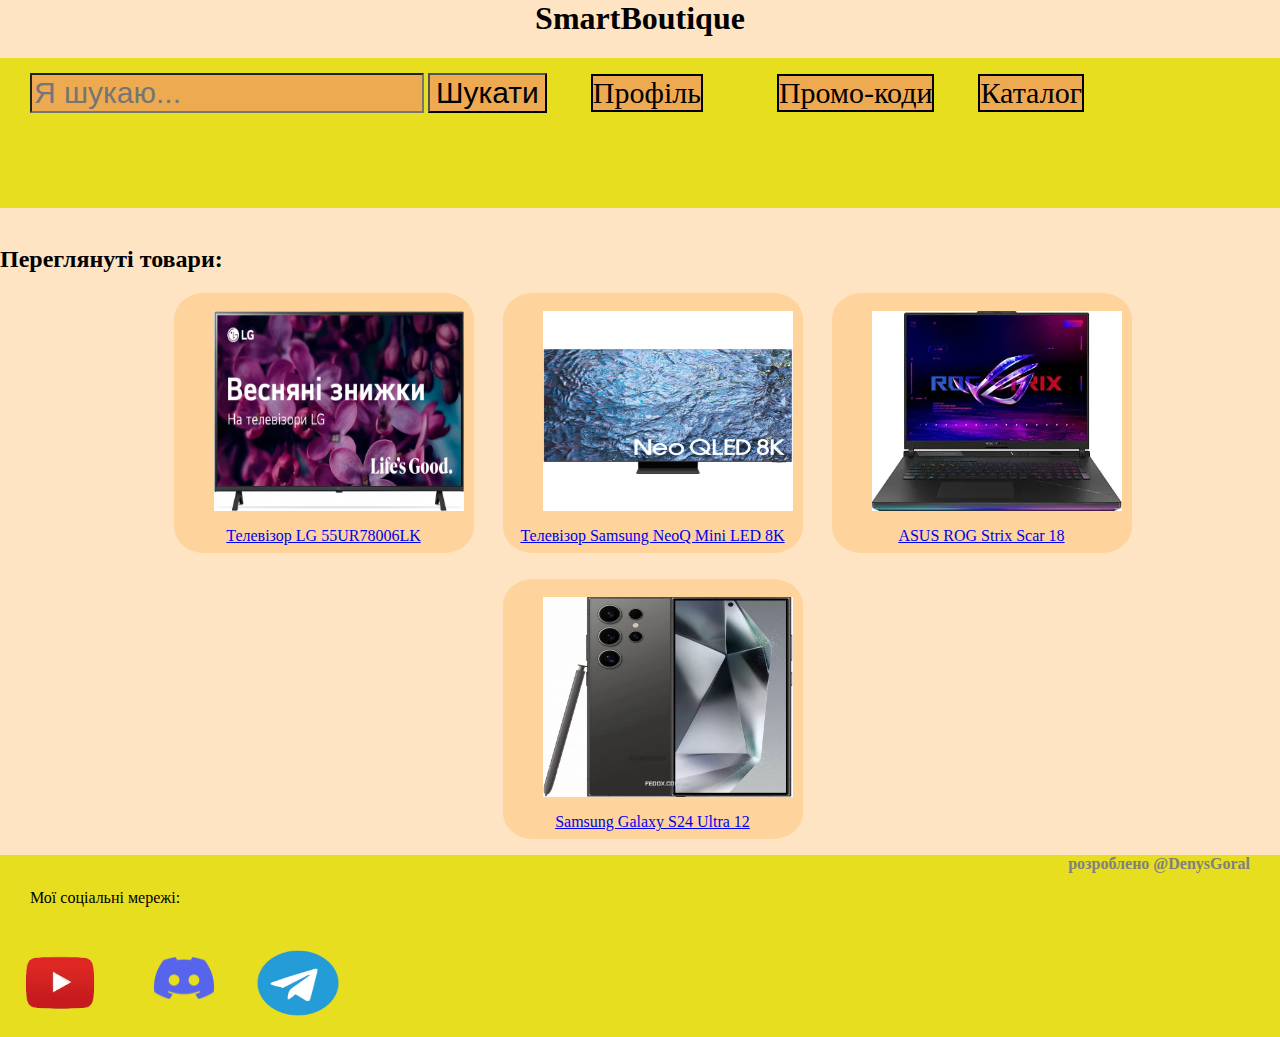
<file: index.html>
<html>

   <head>

      <link rel="stylesheet"  href="style.css">

      <link rel="icon" href="sbicon.png"><!-- 32×32 -->
       
      <title> SmartBoutique </title>
       

    
   </head> 



   <body>
    
      <header>

        <h1 align="center"> SmartBoutique </h1>

      </header>



      <nav>
      
   
         <form id="form"> 
            <input type="search" id="query" name="q" placeholder="Я шукаю...">
            <button>Шукати</button>
          </form>

         <ul class="profile" class="ul">
            <li class="drop"><a href="profile.html" class="a1">Профіль</a></li>  
         </ul>

         <ul class="promo" class="ul">
            <li class="drop"><a href="promo.html" class="a1">Промо-коди</a></li>
         </ul>

         <ul class="dropdown" class="ul">
            <li class="drop"> Каталог</li>
               <ol class="dropdown-content">
                  <li class="lii"><a href="tv.html" class="a">ТВ</a></li> 
                 
                  <li class="lii"><a href="smartphone.html" class="a">Сматфони</a></li>

            <li class="lii"><a href="laptop.html" class="a">Ноутбуки</a></li>
            </ol>
            
         </ul>

      </nav>

<br>

      <section>
         <div class="recomendations" align="center">
            <h2 align="left">Переглянуті товари:</h2>
           <div class="tv1"> 
            <br>
            <a href="https://rozetka.com.ua/ua/lg_55ur78006lk/p386410452/?gad_source=1&gclid=CjwKCAjw_LOwBhBFEiwAmSEQAT6sTHxHIq01DHFPgp8XTa5B9NFCSCXu-wqmiszOaw7ZP4V667nCxBoCfIYQAvD_BwE" class="TV"> <img src="tv.png" class="img"> <p class="p">Телевізор LG 55UR78006LK</p></a>
            <br>
           </div> 

           <div class="tv1"> 
            <br>
            <a href="https://www.moyo.ua/televizor_samsung_neo_qled_mini_led_8k_85qn900c_qe85qn900cuxua_/538438.html?utm_source=google&utm_medium=cpc&utm_id=20589500605&utm_campaign=Performance_Max_Local_store_visits_and_promotions_%D0%BC%D0%B0%D0%BA%D1%81_%D1%86%D0%B5%D0%BD%D0%BD%D0%BE%D1%81%D1%82%D1%8C&gad_source=1&gclid=CjwKCAjw_LOwBhBFEiwAmSEQAXklIEJoiLX6FYIat-2c6c-4XfxfICpEi7W2LlhRE_U9XzdrpAP6ixoCm4kQAvD_BwE" class="TV"> <img src="tv2.png" class="img"> <p class="p">Телевiзор Samsung NeoQ Mini LED 8K</p></a>
            <br>
           </div> 

           <div class="tv1"> 
            <br>
            <a href="https://itmag.ua/ua/catalog/noutbuki_asus/asus_rog_strix_scar_18_g834jy_g834jy_n6050/?gad_source=1&gclid=CjwKCAjw_LOwBhBFEiwAmSEQAQRVpenIVR3EhEYj5kGPZuZSZAai5tjKvXNOKIUZsSFPekGL5iguVxoCGiwQAvD_BwE" class="TV"> <img src="lap1.png" class="img"><p class="p"> ASUS ROG Strix Scar 18</p></a>
            <br>
           </div> 

           <div class="tv1"> 
            <br>
            <a href="https://fedox.com.ua/smartfon-samsung-galaxy-s24-ultra-12-1tb-titanium-black-sm-s928bzkpeuc-original-2esim?gad_source=1&gclid=CjwKCAjw_LOwBhBFEiwAmSEQAc5hr8Xa2-2RXUqS5L0ZnXfq2ut-HI2c9MrFJuWrRkKxOjn7blbP5RoCDs0QAvD_BwE" class="TV"> <img src="phone1.png" class="img"> <p class="p">Samsung Galaxy S24 Ultra 12</p></a>
            <br>
           </div> 
         </div>
          
         
      </section>



      <footer>

        <p class="p1"><b>розроблено  @DenysGoral</b></p>

        <p class="p2">Мої соціальні мережі:</p>

        <a href="https://www.youtube.com/channel/UCGQ6uQSp2zDEJY-2FsaMUWQ"><img src="yt.png" class="yt"></a>

        <a href="https://dsc.gg/lutypacyky"><img src="ds.png" class="ds"></a>

        <a href="https://t.me/dengamesclub"><img src="tg.png" class="tg"></a>
      </footer>


   <body>








</html>
</file>
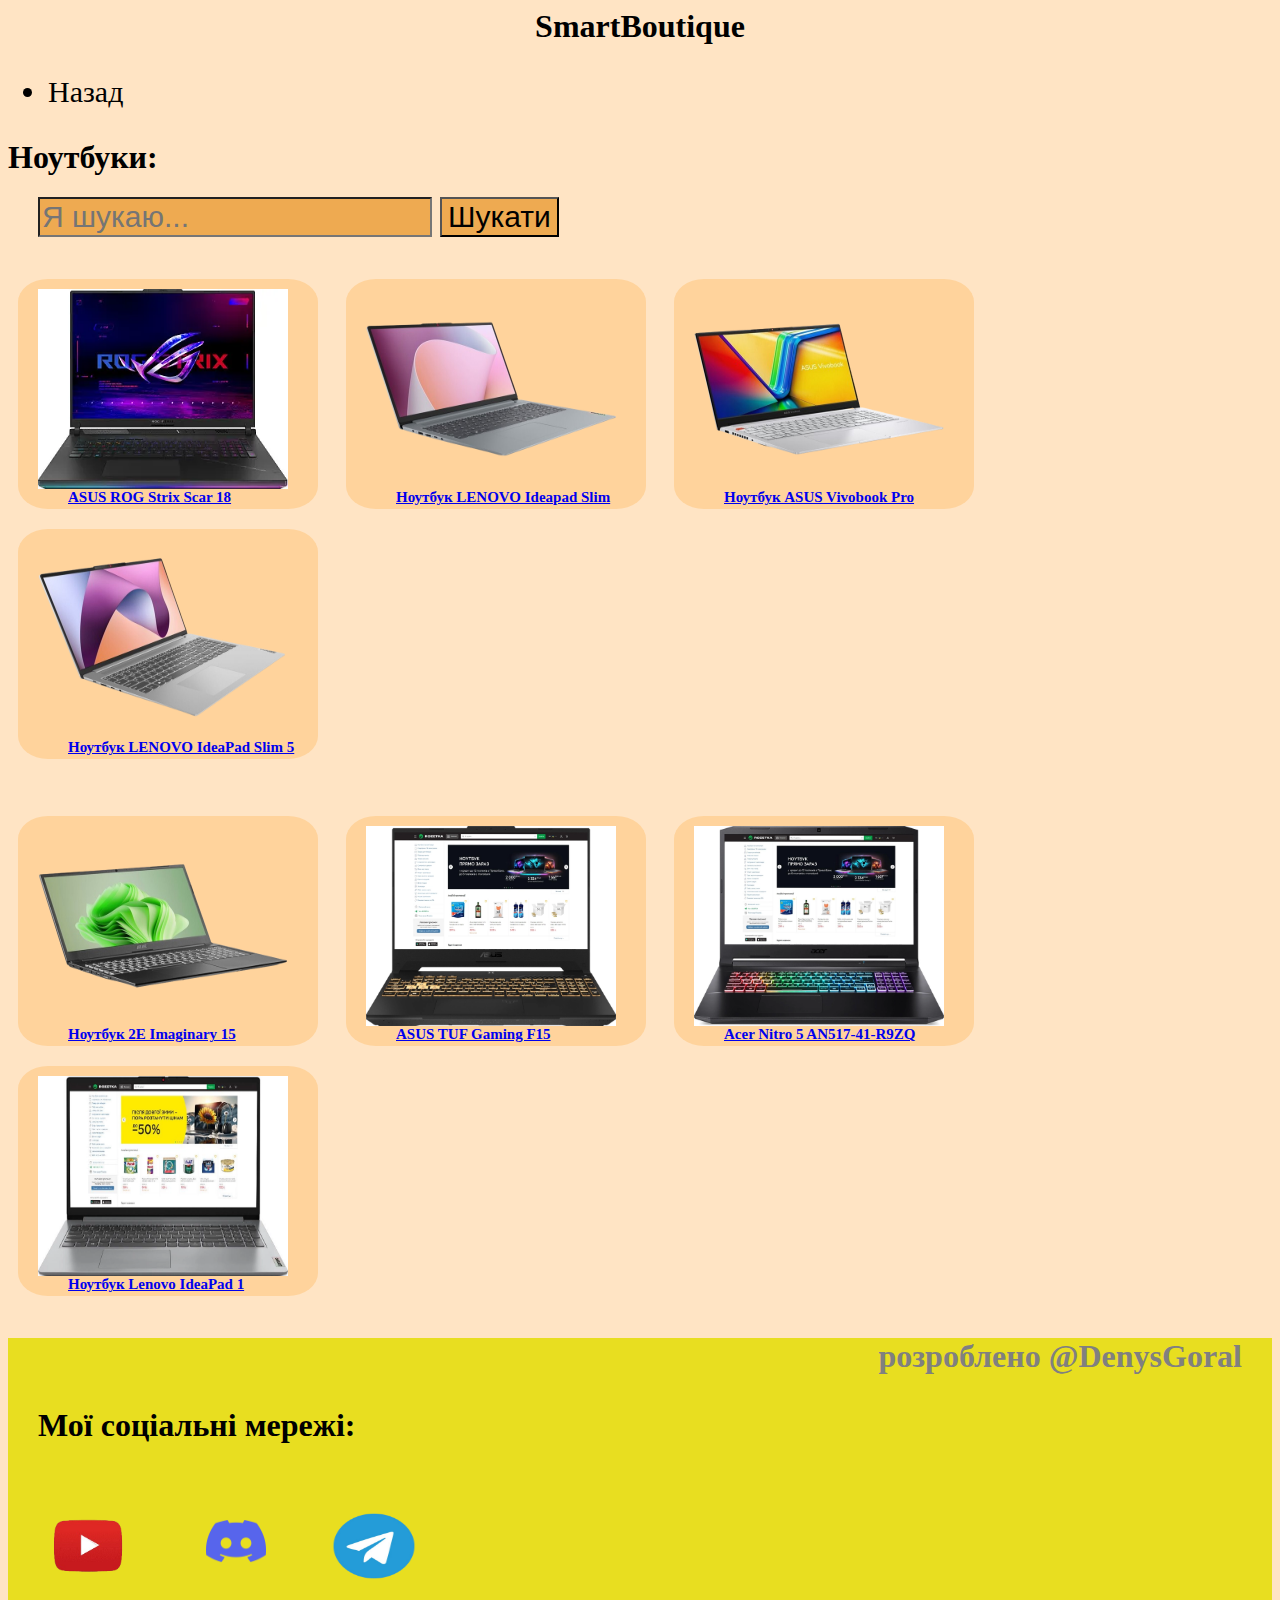
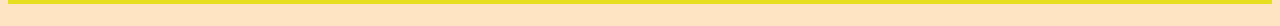
<file: laptop.html>
<html>
   <head>

      <link rel="stylesheet" href="laptop.css">

      <title> SmartBoutique </title>

      <link rel="icon" href="sbicon.png"><!-- 32×32 -->

   </head>




   <body>

      <header>

         <h1 align="center"> SmartBoutique </h1>
 
      </header>

         
         <ul class="back">
          <li><a href="index.html" class="aback">Назад</a></li>
         </ul>
     

    <h1>Ноутбуки:<h1> 

      <form id="form"> 
         <input type="search" id="query" name="q" placeholder="Я шукаю...">
         <button>Шукати</button>
       </form> 

    <div class="laptops">
       <div class="lap"> 
        <img src="lap1.png">
        <br>
        <a href="https://itmag.ua/ua/catalog/noutbuki_asus/asus_rog_strix_scar_18_g834jy_g834jy_n6050/?gad_source=1&gclid=CjwKCAjw_LOwBhBFEiwAmSEQAQRVpenIVR3EhEYj5kGPZuZSZAai5tjKvXNOKIUZsSFPekGL5iguVxoCGiwQAvD_BwE" class="Laptop">ASUS ROG Strix Scar 18</a>
        <br>
       </div> 
       
       <div class="lap"> 
        <img src="lap2.png">
        <br>
        <a href="https://www.moyo.ua/ua/noutbuk_lenovo_ideapad_slim_3_15amn8_arctic_grey_82xq004fra_/547904.html?utm_source=google&utm_medium=cpc&utm_id=15551510299&utm_campaign=Performance_Max_noutbuki_8_%D0%BC%D0%B0%D1%8F%D0%BA_Ukraine&gad_source=1&gclid=Cj0KCQjwn7mwBhCiARIsAGoxjaKaClDfdkB5ompQxdRyRZviK5Q4uNEkrJr4G1xJBTTMyDjb2IpQ17EaArFIEALw_wcB" class="Laptop">Ноутбук LENOVO Ideapad Slim</a>
       </div>  

       <div class="lap"> 
        <img src="lap3.png">
        <br>
        <a href="https://www.moyo.ua/ua/noutbuk_asus_vivobook_pro_k6502vu-lp098_90nb1132-m004d0_/548753.html?utm_source=google&utm_medium=cpc&utm_id=15551510299&utm_campaign=Performance_Max_noutbuki_8_%D0%BC%D0%B0%D1%8F%D0%BA_Ukraine&gad_source=1&gclid=Cj0KCQjwn7mwBhCiARIsAGoxjaL3DpVqR_cvSVz8ShT39VvH6rPOIgpL9K5VkOyz0R-_kCPlrCd3rEkaAhSNEALw_wcB" class="Laptop">Ноутбук ASUS Vivobook Pro</a>
        <br>
       </div>  

       <div class="lap"> 
        <img src="lap4.png">
        <br>
        <a href="https://www.moyo.ua/ua/noutbuk_lenovo_ideapad_s5-16abr8_82xg0089ra_/557301.html?utm_source=google&utm_medium=cpc&utm_id=15551510299&utm_campaign=Performance_Max_noutbuki_8_%D0%BC%D0%B0%D1%8F%D0%BA_Ukraine&gad_source=4&gclid=Cj0KCQjwn7mwBhCiARIsAGoxjaL4nGG9KizysL_AFzmqgJE4AHRUftTM5KrvSrU0nQCKY7Gh1NwYG1MaAueCEALw_wcB" class="Laptop">Ноутбук LENOVO IdeaPad Slim 5</a>
        <br>
       </div>  
    </div>  
<br>  
    <div class="lap"> 
        <img src="lap5.png">
        <br>
        <a href="https://www.moyo.ua/ua/noutbuk_2e_imaginary_15_nl50mu-15ua31_intel_core_i5-1155g7_ram_16gb_ssd_500gb/525869.html?utm_source=google&utm_medium=cpc&utm_id=15551510299&utm_campaign=Performance_Max_noutbuki_8_%D0%BC%D0%B0%D1%8F%D0%BA_Ukraine&gad_source=1&gclid=Cj0KCQjwn7mwBhCiARIsAGoxjaLRnu1JfQWxnDFgGtet0eGXJXYx0d-H5AvjtN6NdBXQfVSPfeEr2T8aAjzZEALw_wcB" class="Laptop">Ноутбук 2E Imaginary 15</a>
        <br>
       </div> 
       
       <div class="lap"> 
        <img src="lap6.png">
        <br>
        <a href="https://rozetka.com.ua/ua/asus-90nr0gw1-m00hj0/p402077097/" class="Laptop">ASUS TUF Gaming F15</a>
        <br>
       </div>  

       <div class="lap"> 
        <img src="lap7.png">
        <br>
        <a href="https://rozetka.com.ua/ua/acer-nhqbheu00g/p398670237/" class="Laptop">Acer Nitro 5 AN517-41-R9ZQ</a>
        <br>
       </div>  

       <div class="lap"> 
        <img src="lap8.png">
        <br>
        <a href="https://rozetka.com.ua/ua/lenovo-82vg00hhra/p379901997/" class="Laptop">Ноутбук Lenovo IdeaPad 1 </a>
        <br>
       </div>  
    </div>

    <footer>

      <p class="p1"><b>розроблено @DenysGoral</b></p>

      <p class="p2">Мої соціальні мережі:</p>

      <a href="https://www.youtube.com/channel/UCGQ6uQSp2zDEJY-2FsaMUWQ"><img src="yt.png" class="yt"></a>

      <a href="https://dsc.gg/lutypacyky"><img src="ds.png" class="ds"></a>

      <a href="https://t.me/dengamesclub"><img src="tg.png" class="tg"></a>
    </footer>
    

   </body>



</html>
</file>
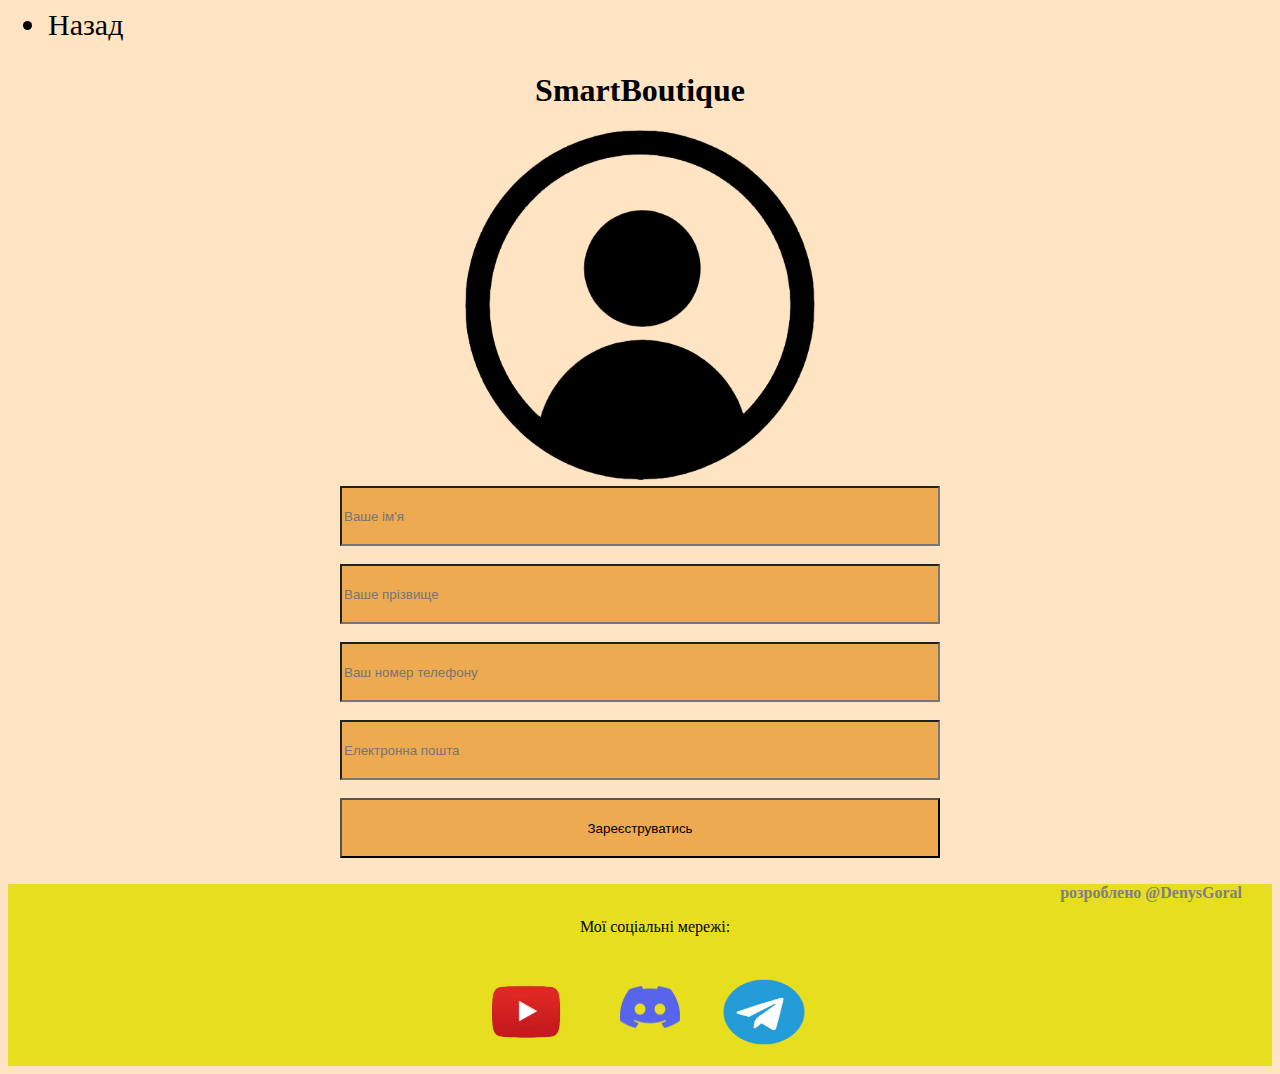
<file: profile.html>
<html>

 <head>

   <title> Profile </title>

   <link rel="stylesheet"  href="profile.css">

   <link rel="icon" href="sbicon.png"><!-- 32×32 -->

 </head>  



 <body>

       
     <ul class="back">
      <li><a href="index.html" class="aback">Назад</a></li>
     </ul>
  

 

    <header>

      <h1 align="center"> SmartBoutique </h1>

    </header>  

    <img src="profileicon.png" align="center">

    <form>
      <fieldset>
        <input type="text" placeholder="Ваше ім'я" class="input" required> <br>
       <br>
        <input type="text" placeholder="Ваше прізвище" class="input" required> <br>
       <br>
        <input type="text" placeholder="Ваш номер телефону" class="input" required> <br>
       <br>
        <input type="text" placeholder="Електронна пошта" class="input" required> <br>
       <br>
        <button type="submit" value="Save" class="input">Зареєструватись</button>
      </fieldset>
      
    </form>

    <footer>

      <p class="p1"><b>розроблено @DenysGoral</b></p>

      <p class="p2">Мої соціальні мережі:</p>

      <a href="https://www.youtube.com/channel/UCGQ6uQSp2zDEJY-2FsaMUWQ"><img src="yt.png" class="yt"></a>

      <a href="https://dsc.gg/lutypacyky"><img src="ds.png" class="ds"></a>

      <a href="https://t.me/dengamesclub"><img src="tg.png" class="tg"></a>
    </footer>

  </body>




</html>
</file>
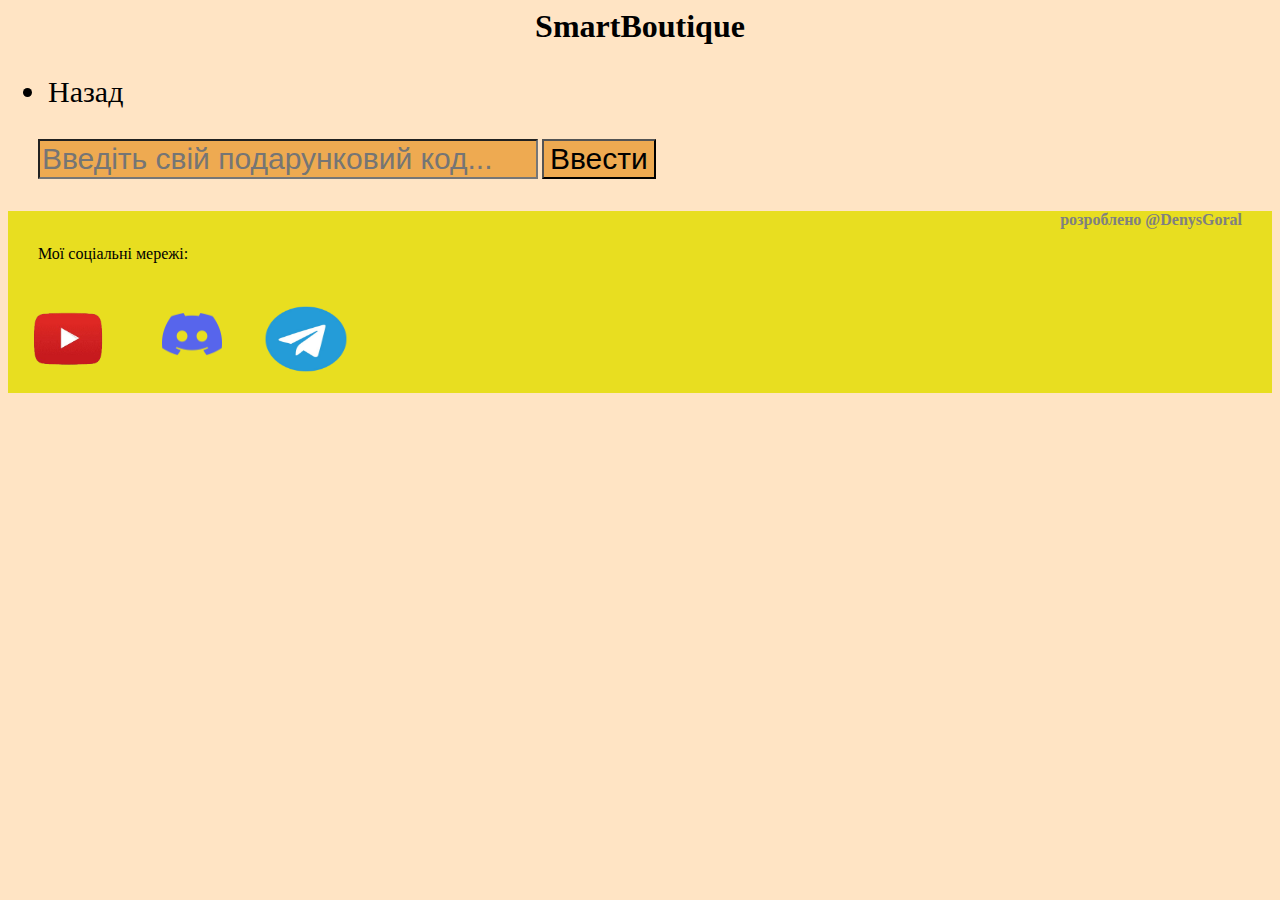
<file: promo.html>
<html>

  <head>

    <link rel="stylesheet" href="promo.css">

    <link rel="icon" href="sbicon.png"><!-- 32×32 -->
    
    <title>SmartBoutique</title>

  </head>  




  <body>

    <header>

        <h1 align="center"> SmartBoutique </h1>
  
    </header>

     <ul class="back"> 
        <li><a href="index.html" class="aback">Назад</a></li>
     </ul>


     <form>
        <input type="text" placeholder="Введіть свій подарунковий код..." required>
        <button><a class="a" href="uwin.html">Ввести</a></button>
     </form>


       <footer>

        <p class="p1"><b>розроблено @DenysGoral</b></p>
  
        <p class="p2">Мої соціальні мережі:</p>
  
        <a href="https://www.youtube.com/channel/UCGQ6uQSp2zDEJY-2FsaMUWQ"><img src="yt.png" class="yt"></a>
  
        <a href="https://dsc.gg/lutypacyky"><img src="ds.png" class="ds"></a>
  
        <a href="https://t.me/dengamesclub"><img src="tg.png" class="tg"></a>
      </footer>

  </body>


</html>
</file>
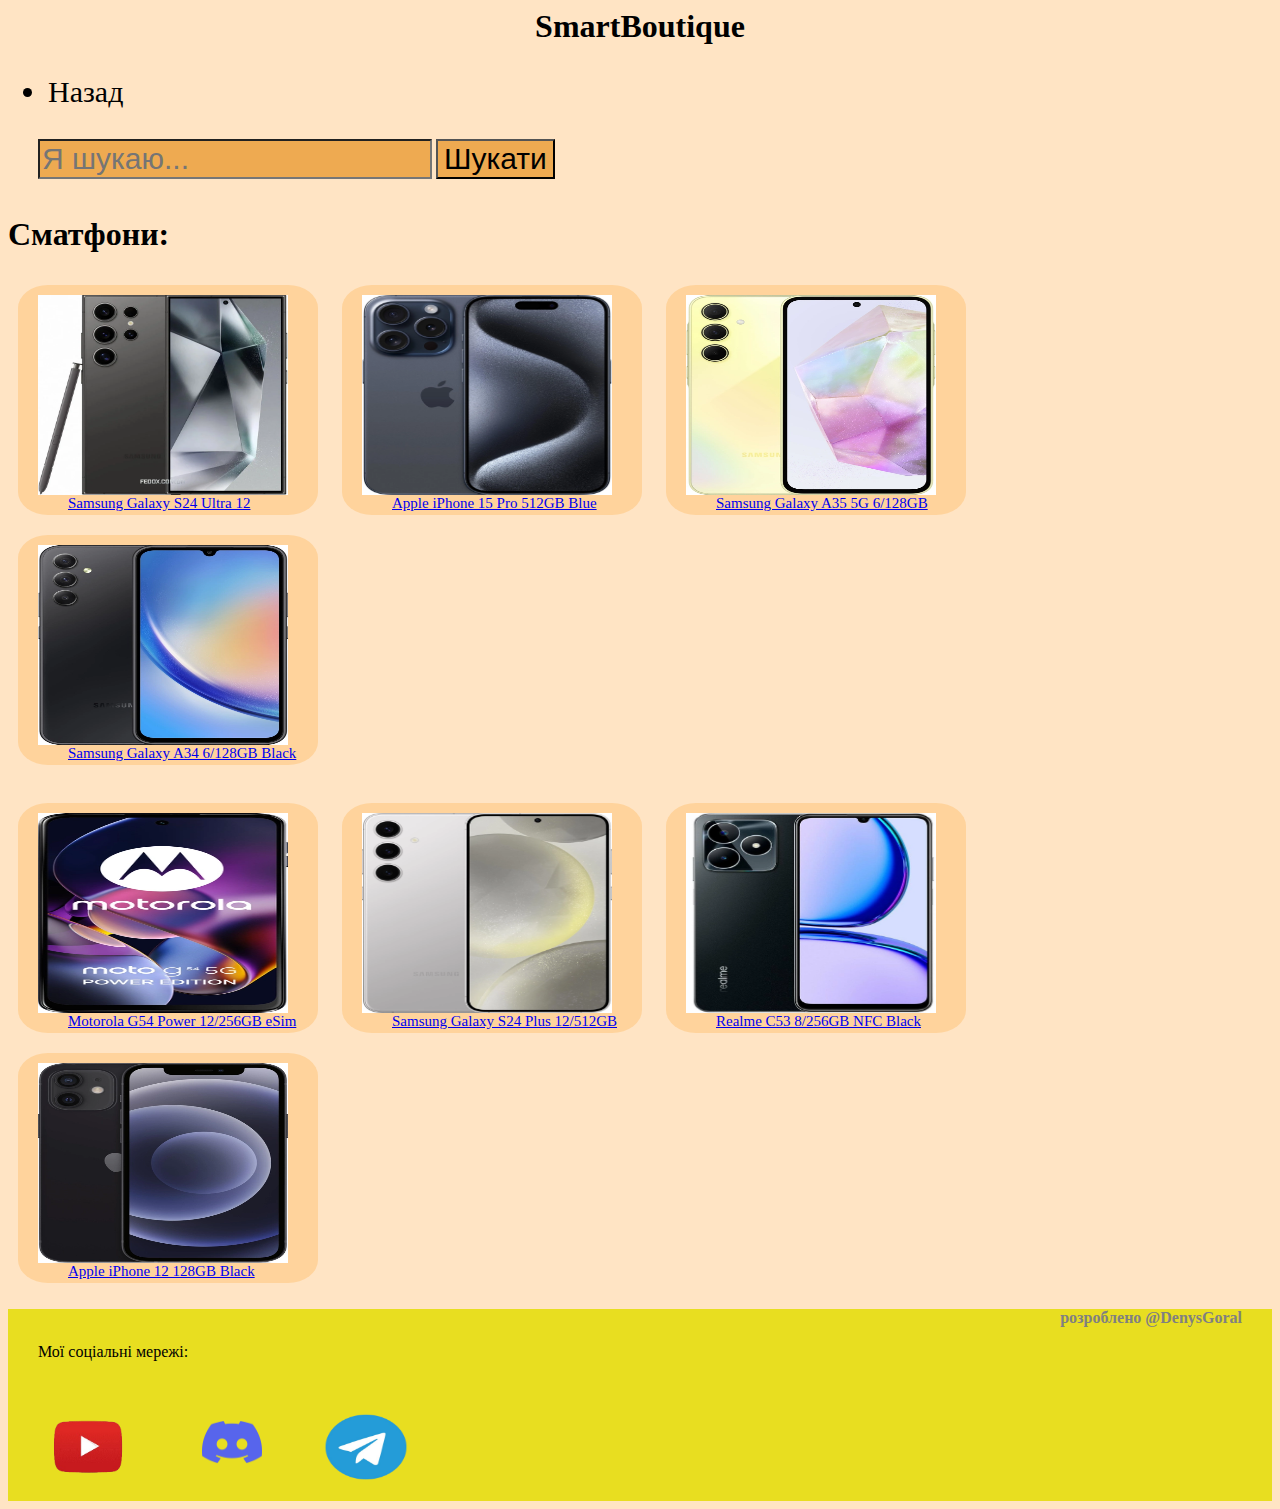
<file: smartphone.html>
<html>

  <head>

    <link rel="stylesheet"  href="smartphone.css">

    <link rel="icon" href="sbicon.png"><!-- 32×32 -->

    <title> Smartphones </title>
    
  </head>


  <body>

    <header>

      <h1 align="center"> SmartBoutique </h1>

    </header>

    
       
      <ul class="back">
       <li><a href="index.html" class="aback">Назад</a></li>
      </ul>
     


      <form id="form"> 
      <input type="search" id="query" name="q" placeholder="Я шукаю...">
      <button>Шукати</button>
    </form>
    
    <h1>Сматфони:</h1>

    <div class="Phones">
      <div class="phone">
        <img src="phone1.png">
       <br>
        <a href="https://fedox.com.ua/smartfon-samsung-galaxy-s24-ultra-12-1tb-titanium-black-sm-s928bzkpeuc-original-2esim?gad_source=1&gclid=CjwKCAjw_LOwBhBFEiwAmSEQAc5hr8Xa2-2RXUqS5L0ZnXfq2ut-HI2c9MrFJuWrRkKxOjn7blbP5RoCDs0QAvD_BwE" class="smartp"> Samsung Galaxy S24 Ultra 12 </a>
       <br>
      </div> 
      
      <div class="phone">
        <img src="phone2.png">
       <br>
        <a href="https://rozetka.com.ua/ua/apple-iphone-15-pro-128gb-blue-titanium/p395460945/?gad_source=1&gclid=Cj0KCQjwiMmwBhDmARIsABeQ7xQ0_Zt_QfjZUgX0tMN0PQEpC68LrUHyP53OYSGb77MlvTheLhFiobMaAuMREALw_wcB" class="smartp">Apple iPhone 15 Pro 512GB Blue </a>
       <br>
      </div>

      <div class="phone">
        <img src="phone3.png">
       <br>
        <a href="https://rozetka.com.ua/ua/samsung-sm-a356bzybeuc/p422906184/" class="smartp"> Samsung Galaxy A35 5G 6/128GB</a>
       <br>
      </div>

      <div class="phone">
        <img src="phone4.png">
       <br>
        <a href="https://rozetka.com.ua/ua/samsung-sm-a346ezkasek/p370599615/" class="smartp"> Samsung Galaxy A34 6/128GB Black</a>
       <br>
      </div>
   <br>
   <br>
      <div class="phone">
        <img src="phone5.png">
       <br>
        <a href="https://rozetka.com.ua/ua/motorola-1002722/p396811752/" class="smartp"> Motorola G54 Power 12/256GB eSim</a>
       <br>
      </div>

      <div class="phone">
        <img src="phone6.png">
       <br>
        <a href="https://rozetka.com.ua/ua/samsung-sm-s926bzageuc/p412989975/" class="smartp"> Samsung Galaxy S24 Plus 12/512GB</a>
       <br>
      </div>

      <div class="phone">
        <img src="phone7.png">
       <br>
        <a href="https://rozetka.com.ua/ua/realme-c53-8-256gb-nfc-mighty-black/p408592908/" class="smartp"> Realme C53 8/256GB NFC Black</a>
       <br>
      </div>

      <div class="phone">
        <img src="phone8.png">
       <br>
        <a href="https://rozetka.com.ua/ua/apple_iphone_12_128gb_black/p245162293/" class="smartp"> Apple iPhone 12 128GB Black</a>
       <br>
      </div>
    </div>  

    <footer>

      <p class="p1"><b>розроблено @DenysGoral</b></p>

      <p class="p2">Мої соціальні мережі:</p>

      <a href="https://www.youtube.com/channel/UCGQ6uQSp2zDEJY-2FsaMUWQ"><img src="yt.png" class="yt"></a>

      <a href="https://dsc.gg/lutypacyky"><img src="ds.png" class="ds"></a>

      <a href="https://t.me/dengamesclub"><img src="tg.png" class="tg"></a>
    </footer>


  </body>

</html>
</file>
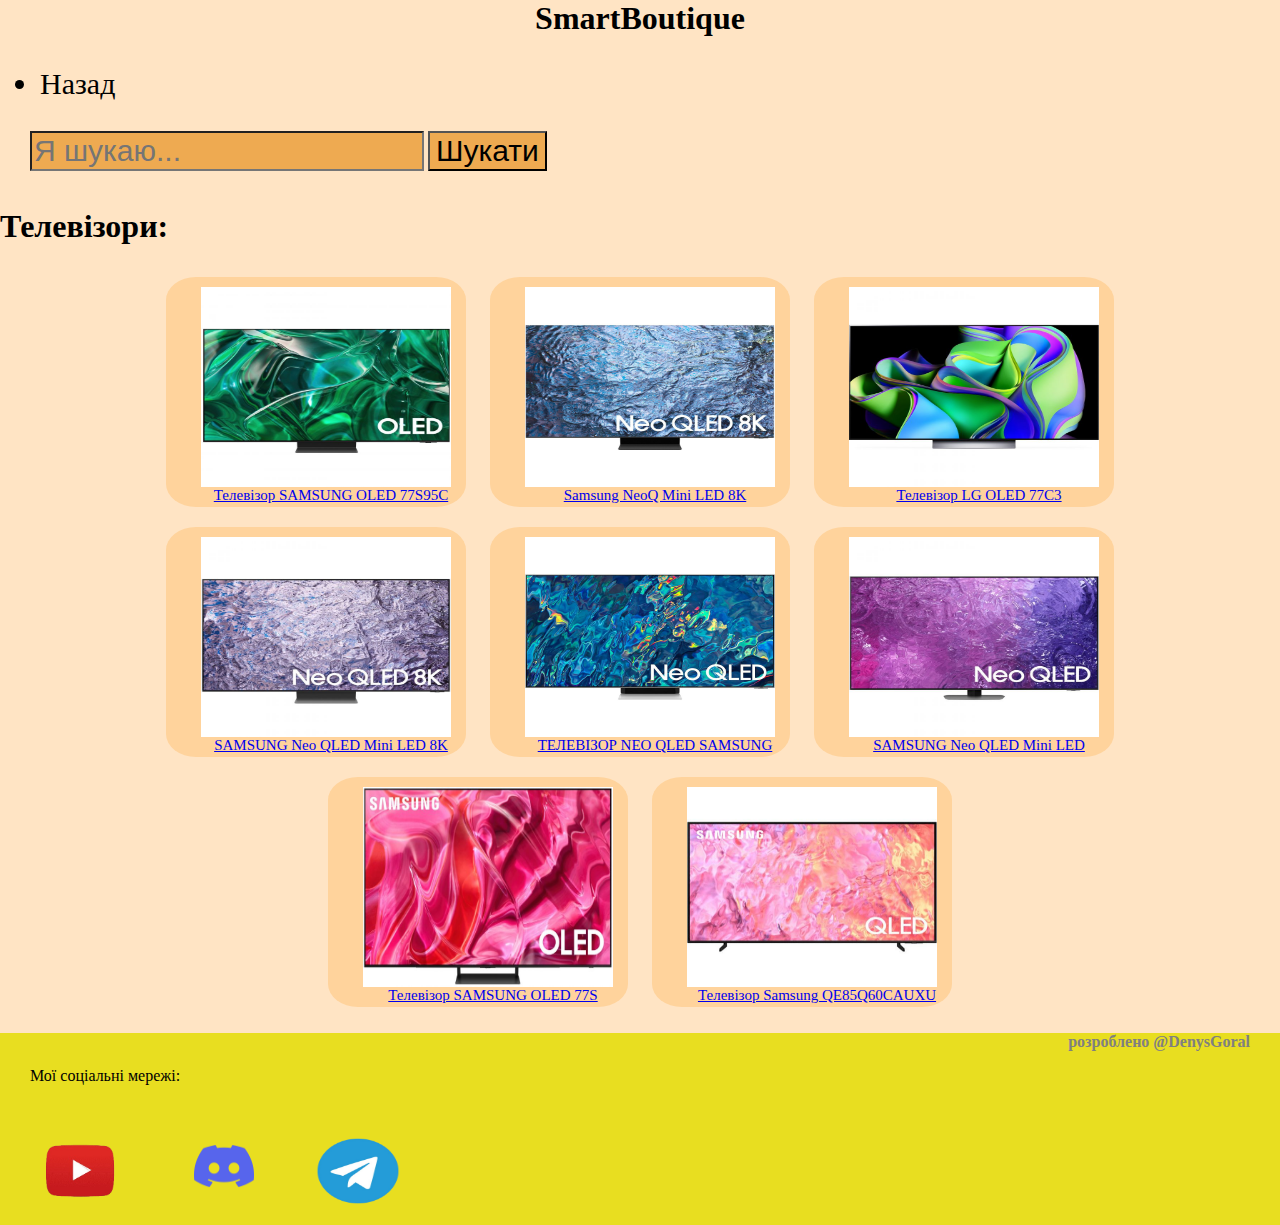
<file: tv.html>
<html>

  <head>
  
    <link rel="stylesheet"  href="tv.css">

    <title> SmartBoutique </title>

    <link rel="icon" href="sbicon.png"><!-- 32×32 -->

  </head>

  
  <body>

    <header>

      <h1 align="center"> SmartBoutique </h1>

    </header>


      
      <ul class="back"> 
       <li><a href="index.html" class="aback">Назад</a></li>
      </ul>

      <form id="form"> 
        <input type="search" id="query" name="q" placeholder="Я шукаю...">
        <button>Шукати</button>
      </form>

      <h1>Телевізори:</h1>

      <div class="tv_main">

        <div class="tv_component">
          <img src="tv1.jpg">
         <br> 
          <a class="tv_link" href="https://repka.ua/televizory/samsung-oled-77s95c-qe77s95cauxua-572815/?gad_source=1&gclid=CjwKCAjwz42xBhB9EiwA48pT72nUDo4Ssp-li5-OiBWQdzqKAzlJCLn1TZwWPTzIpzDKak7eETDWCxoCwAcQAvD_BwE">Телевізор SAMSUNG OLED 77S95C</a>
         <br> 
        </div>

 

        <div class="tv_component">
          <img src="tv2.png">
         <br> 
          <a class="tv_link" href="https://www.moyo.ua/televizor_samsung_neo_qled_mini_led_8k_85qn900c_qe85qn900cuxua_/538438.html?utm_source=google&utm_medium=cpc&utm_id=20589500605&utm_campaign=Performance_Max_Local_store_visits_and_promotions_%D0%BC%D0%B0%D0%BA%D1%81_%D1%86%D0%B5%D0%BD%D0%BD%D0%BE%D1%81%D1%82%D1%8C&gad_source=1&gclid=CjwKCAjw_LOwBhBFEiwAmSEQAXklIEJoiLX6FYIat-2c6c-4XfxfICpEi7W2LlhRE_U9XzdrpAP6ixoCm4kQAvD_BwE">Samsung NeoQ Mini LED 8K</a>
         <br> 
        </div>

   

        <div class="tv_component">
          <img src="tv3.jpg">
         <br> 
          <a class="tv_link" href="https://repka.ua/televizory/lg-oled-77c3-oled77c36lc-578394/?gad_source=1&gclid=CjwKCAjwz42xBhB9EiwA48pT72r3h7hfWb4p3ydjb7UV2Rm25-xNV8yxvd3ozKCducx7XvxE2kohKBoCq68QAvD_BwE">Телевізор LG OLED 77C3</a>
         <br> 
        </div>

       

        <div class="tv_component">
          <img src="tv4.jpg">
         <br> 
          <a class="tv_link" href="https://repka.ua/televizory/televyzor-samsung-neo-qled-mini-led-8k-85qn800c-qe85qn800cuxua-578105/?gad_source=1&gclid=CjwKCAjwz42xBhB9EiwA48pT7yBcrINcAB7GJMaxxReUaryLaU0lAr-uTSHs7QqOSUI5VUr1k68SiBoCK7cQAvD_BwE">SAMSUNG Neo QLED Mini LED 8K</a>
         <br> 
        </div>
        
     

        <div class="tv_component">
          <img src="tv5.jpg">
         <br> 
          <a class="tv_link" href="https://4k-online.com.ua/uk/samsung/3844-televizor-75-dyujmiv-neo-qled-samsung-gq75qn95b-4k-smart-tv-mini-led-120hz-70w-8806094060577.html?gad_source=1&gclid=CjwKCAjwz42xBhB9EiwA48pT7wXyYzUlfuvc0f3D8ZjcwXkc_7EnsM7kMXwJbs3eTPmVfpGBoqEJ3xoCX2IQAvD_BwE">ТЕЛЕВІЗОР NEO QLED SAMSUNG</a>
         <br> 
        </div>

   

        <div class="tv_component">
          <img src="tv6.jpg">
         <br> 
          <a class="tv_link" href="https://repka.ua/televizory/samsung-neo-qled-mini-led-85qn90c-qe85qn90cauxua-582438/?gad_source=1&gclid=CjwKCAjwz42xBhB9EiwA48pT7yOS15uCuI6kTpDwftUCl6Ytz4b3zO-ac4DdkHaEi-lMsEs4CYaYLhoCS-UQAvD_BwE">SAMSUNG Neo QLED Mini LED</a>
         <br> 
        </div>

   

        <div class="tv_component">
          <img src="tv7.jpg">
         <br> 
          <a class="tv_link" href="https://repka.ua/televizory/samsung-oled-77s90c-qe77s90cauxua-575806/?gad_source=1&gclid=CjwKCAjwz42xBhB9EiwA48pT79JlsOaLVg8rbKCVeSTEn1wpRj8DMJMBvEEOijQUHyK0f-Eryk0TQhoCs5kQAvD_BwE">Телевізор SAMSUNG OLED 77S</a>
         <br> 
        </div>

        

        <div class="tv_component">
          <img src="tv8.jpg">
         <br> 
          <a class="tv_link" href="https://www.vodafone.ua/shop/ua/televizor-85-samsung-qe85q60cauxua-153228.html?gad_source=1&gclid=CjwKCAjwz42xBhB9EiwA48pT729Y_eYVqF5FM3wj3h5s0tttKOWy1BZzatcN7vAdukB757_dXpzkDRoCJdMQAvD_BwE">Телевізор Samsung QE85Q60CAUXU</a>
         <br> 
        </div>
      
      </div>



      <footer>

        <p class="p1"><b>розроблено @DenysGoral</b></p>

        <p class="p2">Мої соціальні мережі:</p>

        <a href="https://www.youtube.com/channel/UCGQ6uQSp2zDEJY-2FsaMUWQ"><img src="yt.png" class="yt"></a>

        <a href="https://dsc.gg/lutypacyky"><img src="ds.png" class="ds"></a>

        <a href="https://t.me/dengamesclub"><img src="tg.png" class="tg"></a>
      </footer>
     

  

   

  </body>  



    

 

</html>
</file>
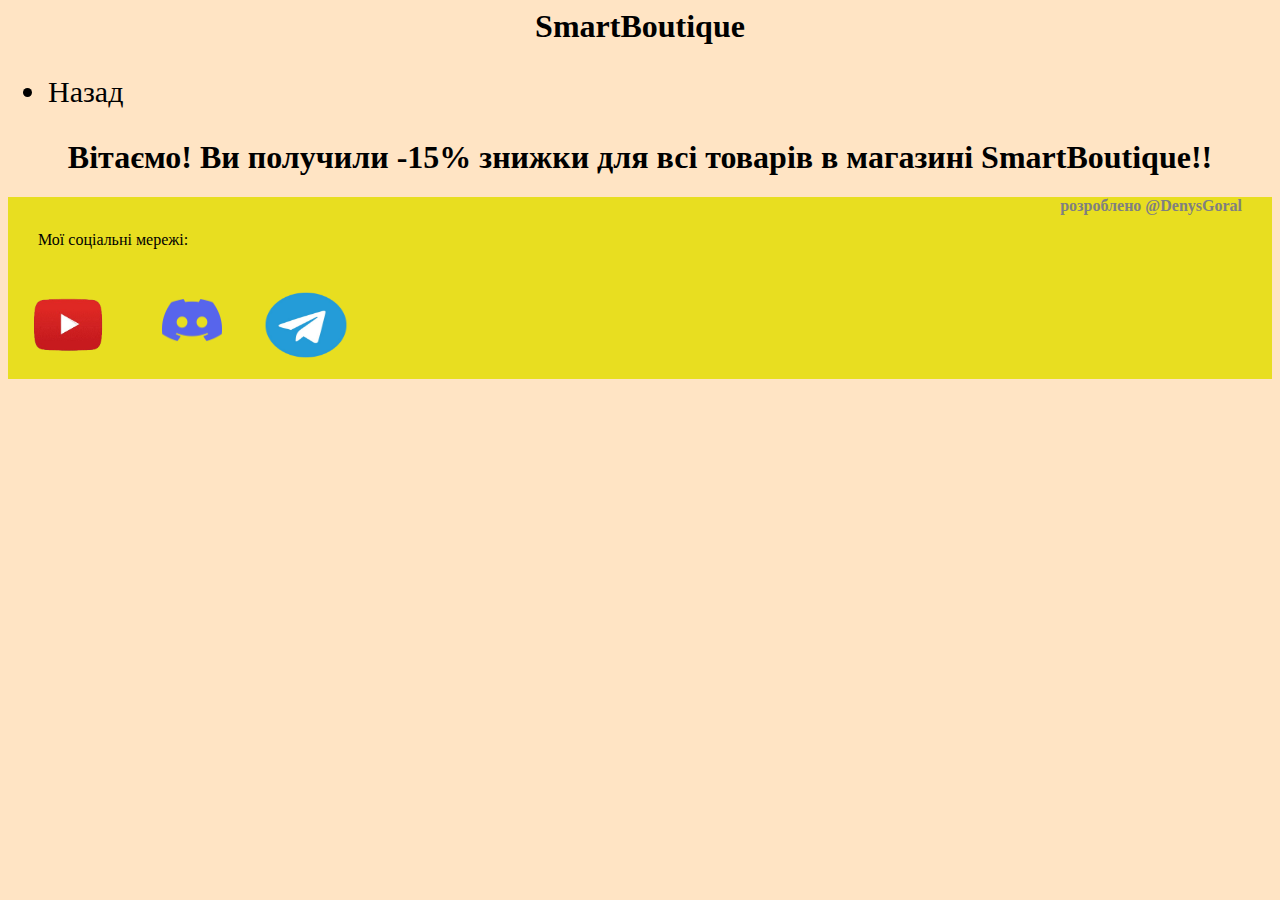
<file: uwin.html>
<html>


  <head>

    <link rel="stylesheet" href="uwin.css">
    
    <title>SmartBoutique</title>

    <link rel="icon" href="sbicon.png"><!-- 32×32 -->


  </head>  
  

  <body>

    <header>

        <h1 align="center"> SmartBoutique </h1>
  
    </header>

    <ul class="back">
        <li><a href="index.html" class="aback">Назад</a></li>
    </ul>


     <h1>Вітаємо! Ви получили -15% знижки для всі товарів в магазині SmartBoutique!!</h1>


    <footer>

        <p class="p1"><b>розроблено @DenysGoral</b></p>
  
        <p class="p2">Мої соціальні мережі:</p>
  
        <a href="https://www.youtube.com/channel/UCGQ6uQSp2zDEJY-2FsaMUWQ"><img src="yt.png" class="yt"></a>
  
        <a href="https://dsc.gg/lutypacyky"><img src="ds.png" class="ds"></a>
  
        <a href="https://t.me/dengamesclub"><img src="tg.png" class="tg"></a>

      </footer>

  </body>












</html>
</file>
<file: style.css>
body
{
   background-color: bisque;
   margin: 0;
   padding: 0;
   box-sizing: border-box;
}


header
{
   font-family: Сomic Sans MS;
}


nav
{
   background-color: rgb(232, 222, 32);
   height: 150px;
   text-decoration: none;
}


footer
{
   background-color: rgb(232, 222, 32);
}   

.p1
{
   color: grey;
   text-align: right;
   margin-right: 30px;
}

.p2
{
   margin-left: 30px;
}

.yt
{
   width: 120px;
   height: 100px;
}

.ds
{
   width: 120px;
   height: 110px;
}

.tg
{
   width: 100px;
   height: 80px;
   margin-bottom: 10px;
}


.drop
{
   border: 2px solid black;
   background-color: rgb(238, 170, 81);
   font-size: 30px;
}




li{display: inline-block;}

ul
{
   display: inline-block;
}

form
{
   display: inline-block;
}

input
{
   font-size: 30px;
   margin-left: 30px;
   background-color: rgb(238, 170, 81);
}

button
{
   font-size: 30px;
   background-color: rgb(238, 170, 81);
}


.a
{
   text-decoration: none;
   font-family: Consolas;
   text-align: center;
}



.dropdown
{
   display: inline;
}

.dropdown-content
{
   display: none;
}

.dropdown:hover .dropdown-content
{
   display: block;
   margin: 0px,715px;

}


.lii
{ 
     border: 2px solid black;
     width: 105px;
     text-align: center;
     background-color: rgb(238, 170, 81);
     color: black;
}

ul, ol{
   text-decoration: none;
}

ol > li{
   display: block;
}
.profile
{
   text-decoration: none;
   text-align: right;
   margin-right: 30px;
}     

.a1
{
   text-decoration: none;
   color: black;
}

.img
{
   width: 250px;
   height: 200px;
}

.tv1
{
   background-color: rgb(255, 211, 156);
   border-radius: 10%;
   border: none;
   width: 300px;
   height: 260px;
   margin-left: 25px;
   display: inline-block;
}

.TV
{
   margin-left: 30px;
   text-align: center;
}




.p
{
   text-align: center;
}


@media (max-device-width:600px) 
{
   .dropdown-content
   {
      margin-left: 1px;
      margin-top: 10px;
   }

   .tv1
   {
      display: block;
      margin: 2%;
      width: 80%;
      height: 500px;
   }

   .img
   {
      height: 80%;
      width: 80%;
   }

   .p
   {
      font-size: 30px;
   }
}
            


@media (min-device-width: 601px)  and (max-device-width: 1099px) 
{
   .dropdown-content
   {
      margin-left: 920px;
      margin-top: -14px;
   }

   .ul
   {
      display: block;
   }
}

                  

           
@media (min-device-width:1100px) 
{
   .dropdown-content
   {
      margin-left: 920px;
      margin-top: -15px;
   }
}
</file>
<file: laptop.css>
body
{
    background-color: bisque;
}

header
{
   font-family: Сomic Sans MS;
}

footer
{
   background-color: rgb(232, 222, 32);
} 

.back
{
   text-align: left;
   font-size: 30px;
}

.aback
{
    text-decoration: none;
    color: black;
}

.yt
{
   width: 120px;
   height: 100px;
}

.ds
{
   width: 120px;
   height: 110px;
}

.tg
{
   width: 100px;
   height: 80px;
   margin-bottom: 10px;
}

.p1
{
   color: grey;
   text-align: right;
   margin-right: 30px;
}

.p2
{
   margin-left: 30px;
}

img
{
    width: 250px;
    height: 200px;
    margin-left: 20px;
    margin-top: 10px;
 }

 .Laptop
{
   margin-left: 50px;
   font-size: 15px;
}


 .lap
{
   display: inline-block;
   background-color: rgb(255, 211, 156);
   border-radius: 10%;
   border: none;
   width: 300px;
   height: 230px;
   margin-left: 30px;
}

.laptops
{
   border: none;
} 


form
{
   display: inline-block;
}

input
{
   font-size: 30px;
   margin-left: 30px;
   background-color: rgb(238, 170, 81);
}

button
{
   font-size: 30px;
   background-color: rgb(238, 170, 81);
}


@media (min-width:1100px) 
{
   .lap
   {
      width:20%;
      display: inline-block;
      width: 300px;
      height: 230px;
      margin-left: 30px;
      margin: 10px;
   } 
}


@media (min-width: 601px)  and (max-width: 1099px) 
                  {
                     .lap
                     {
                        width: 45%;
                        display: inline-block;
                        text-align: center;               
                        margin-left: 30px;
                        margin: 10px;
                     }


                  }

           


@media screen and (max-device-width:600px)
{                  
                     .lap
                     {
                        display: inline-block;
                        width: 70%;
                        height: 400px;
                        text-align: center;
                     }

                     


                     img
                     {
                        width: 50%;
                        height: 300px;
                        text-align: center;
                     }
                     
                     .Laptop
                     {
                        font-size: 30px;
                     }
                  }
</file>
<file: profile.css>
body
{
    background-color: bisque;
    text-align: center;
}

header
{
    font-family: Сomic Sans MS;
}

footer
{
   background-color: rgb(232, 222, 32);
} 

.yt
{
   width: 120px;
   height: 100px;
}

.ds
{
   width: 120px;
   height: 110px;
}

.tg
{
   width: 100px;
   height: 80px;
   margin-bottom: 10px;
}

.p1
{
   color: grey;
   text-align: right;
   margin-right: 30px;
}

.p2
{
   margin-left: 30px;
}



img
{
    width: 350px;
    height: 350px;
}

fieldset
{
    border: none;
}

.input
{
    width: 600px;
    height: 60px;
    background-color: rgb(238, 170, 81);
}

.back
{
   text-align: left;
   font-size: 30px;
}

a
{
    text-decoration: none;
    color: black;
}


@media (max-width:600px) {}
            


@media (min-width: 601px)  and (max-width: 1099px) {}
                  

           
@media (min-width:1100px) {}
</file>
<file: promo.css>
body
{
    background-color: bisque;
}

header
{
   font-family: Сomic Sans MS;
}

footer
{
   background-color: rgb(232, 222, 32);
} 

.yt
{
   width: 120px;
   height: 100px;
}

.ds
{
   width: 120px;
   height: 110px;
}

.tg
{
   width: 100px;
   height: 80px;
   margin-bottom: 10px;
}

.p1
{
   color: grey;
   text-align: right;
   margin-right: 30px;
}

.p2
{
   margin-left: 30px;
}

.back
{
   text-align: left;
   font-size: 30px;
}

.aback
{
    text-decoration: none;
    color: black;
}

form
{
    display: inline-block;
}


input
{
   font-size: 30px;
   margin-left: 30px;
   background-color: rgb(238, 170, 81);
   width: 500px;
}

button
{
   font-size: 30px;
   background-color: rgb(238, 170, 81);
}

.a
{
    text-decoration: none;
    color: black;
}

@media (max-width:600px) {}
            


@media (min-width: 601px)  and (max-width: 1099px) {}
                  

           
@media (min-width:1100px) {}
</file>
<file: smartphone.css>
body
{
    background-color: bisque;
}

header
{
   font-family: Сomic Sans MS;
}

footer
{
   background-color: rgb(232, 222, 32);
} 

.yt
{
   width: 120px;
   height: 100px;
}

.ds
{
   width: 120px;
   height: 110px;
}

.tg
{
   width: 100px;
   height: 80px;
   margin-bottom: 10px;
}

.p1
{
   color: grey;
   text-align: right;
   margin-right: 30px;
}

.p2
{
   margin-left: 30px;
}

.back
{
   text-align: left;
   font-size: 30px;
}

.aback
{
    text-decoration: none;
    color: black;
}

.Phones
{
    border: none;
}

.phone
{
    display: inline-block;
   background-color: rgb(255, 211, 156);
   border-radius: 10%;
   border: none;
   width: 300px;
   height: 230px;
   margin-left: 30px;
}

.smartp
{
    margin-left: 50px;
   font-size: 15px;
}

img
{
    width: 250px;
    height: 200px;
    margin-left: 20px;
    margin-top: 10px;
 }

form
{
   display: inline-block;
}

input
{
   font-size: 30px;
   margin-left: 30px;
   background-color: rgb(238, 170, 81);
}

button
{
   font-size: 30px;
   background-color: rgb(238, 170, 81);
}


@media (min-width:1100px) 
{
   .phone
   {
      width:20%;
      display: inline-block;
      width: 300px;
      height: 230px;
      margin-left: 30px;
      margin: 10px;
   } 
}


@media (min-width: 601px)  and (max-width: 1099px) 
                  {
                     .phone
                     {
                        width: 45%;
                        display: inline-block;
                        text-align: center;               
                        margin-left: 30px;
                        margin: 10px;
                     }


                  }

           


@media screen and (max-device-width:600px)
{                  
                     .phone
                     {
                        display: inline-block;
                        width: 70%;
                        height: 400px;
                        text-align: center;
                     }

                     


                     img
                     {
                        width: 50%;
                        height: 300px;
                        text-align: center;
                     }
                     
                     .smartp
                     {
                        font-size: 30px;
                     }
                  }
</file>
<file: tv.css>
body
{
    background-color: bisque;
      margin: 0;
   padding: 0;
}

header
{
   font-family: Сomic Sans MS;
}

footer
{
   background-color: rgb(232, 222, 32);
} 

.yt
{
   width: 120px;
   height: 100px;
}

.ds
{
   width: 120px;
   height: 110px;
}

.tg
{
   width: 100px;
   height: 80px;
   margin-bottom: 10px;
}

.p1
{
   color: grey;
   text-align: right;
   margin-right: 30px;
}

.p2
{
   margin-left: 30px;
}

form
{
   display: inline-block;
}

input
{
   font-size: 30px;
   margin-left: 30px;
   background-color: rgb(238, 170, 81);
}

button
{
   font-size: 30px;
   background-color: rgb(238, 170, 81);
}


.back
{
   text-align: left;
   font-size: 30px;
}

.aback
{
    text-decoration: none;
    color: black;
}

.tv_main
{
    border: none;
}

.tv_component
{
   
   background-color: rgb(255, 211, 156);
   border-radius: 10%;
   border: none;

}

.tv_link
{
   margin-left: 30px;
   font-size: 15px;
   text-align: center;
}

img
{
    width: 250px;
    height: 200px;
    margin-left: 20px;
    margin-top: 10px;
 }

 .tv_main
 {
   text-align: center;
 }

@media (min-width:1100px) 
{
   .tv_component
   {
      width:20%;
      display: inline-block;
      width: 300px;
      height: 230px;
      margin-left: 30px;
      margin: 10px;
   } 
}

@media (min-width: 601px)  and (max-width: 1099px) 
                  {
                     .tv_component
                     {
                        width: 45%;
                        display: inline-block;
                        text-align: center;               
                        margin-left: 30px;
                        margin: 10px;
                     }


                  }

           


@media screen and (max-device-width:600px)
{                  
                     .tv_component
                     {
                        display: inline-block;
                        width: 70%;
                        height: 400px;
                        text-align: center;
                     }

                     


                     img
                     {
                        width: 50%;
                        height: 300px;
                        text-align: center;
                     }
                     
                     .tv_link
                     {
                        font-size: 30px;
                     }
                  }
</file>
<file: uwin.css>
h1
{
    text-align: center;
}


body
{
    background-color: bisque;
}

header
{
   font-family: Сomic Sans MS;
}

footer
{
   background-color: rgb(232, 222, 32);
} 

.yt
{
   width: 120px;
   height: 100px;
}

.ds
{
   width: 120px;
   height: 110px;
}

.tg
{
   width: 100px;
   height: 80px;
   margin-bottom: 10px;
}

.p1
{
   color: grey;
   text-align: right;
   margin-right: 30px;
}

.p2
{
   margin-left: 30px;
}

.back
{
   text-align: left;
   font-size: 30px;
}

.aback
{
    text-decoration: none;
    color: black;
}

@media (max-width:600px) {}
            


@media (min-width: 601px)  and (max-width: 1099px) {}
                  

           
@media (min-width:1100px) {}
</file>
